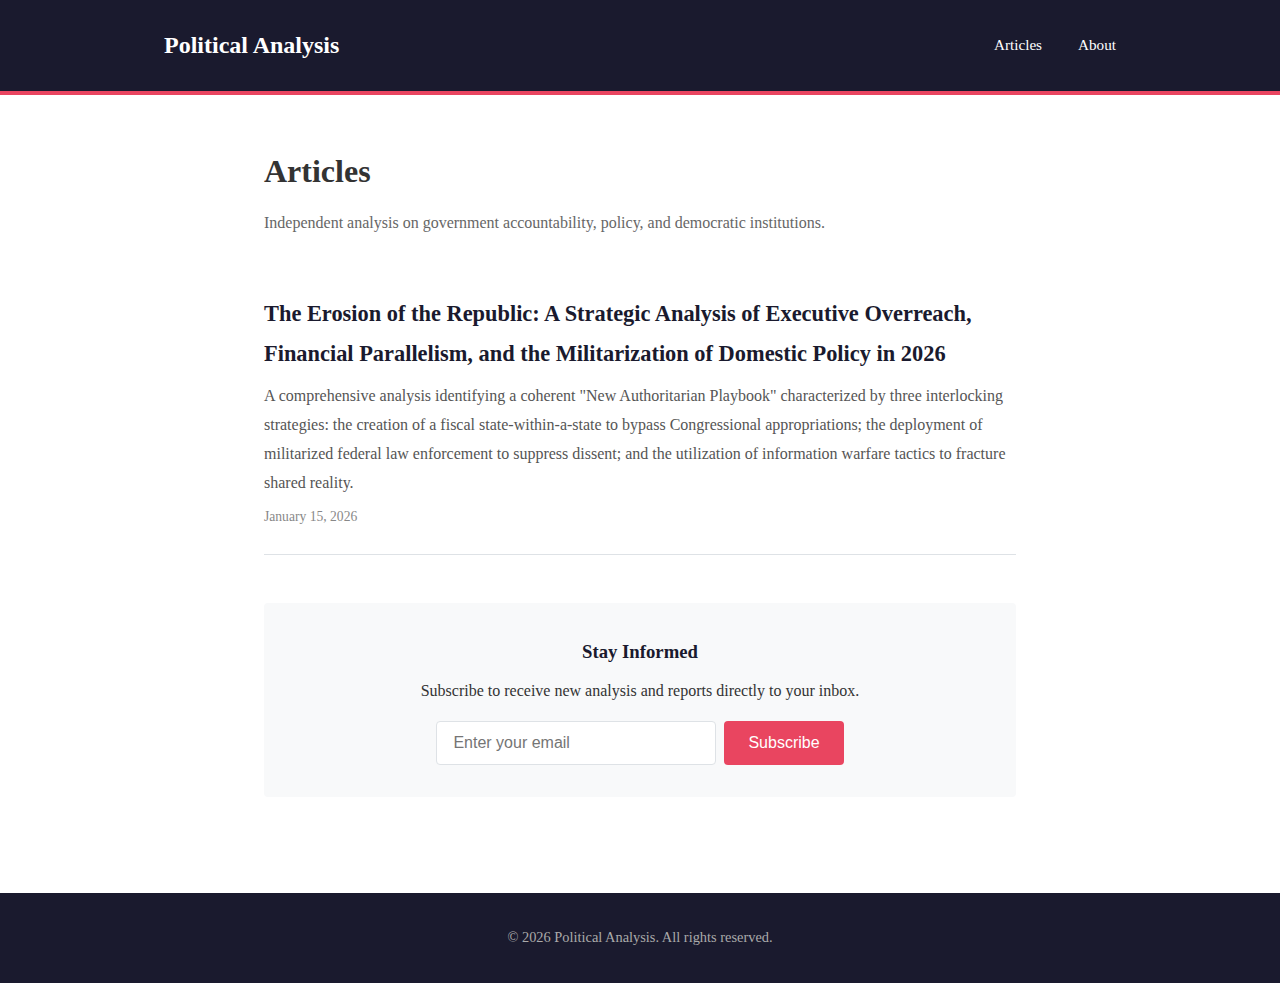
<file: index.html>
<!DOCTYPE html>
<html lang="en">
<head>
  <meta charset="UTF-8">
  <meta name="viewport" content="width=device-width, initial-scale=1.0">
  <title>Political Analysis - Independent Research and Reporting</title>
  <meta name="description" content="Independent political analysis, investigative reporting, and data-driven research on government accountability and democratic institutions.">
  <link rel="stylesheet" href="style.css">
</head>
<body>
  <header>
    <div class="container wide-container">
      <a href="index.html" class="site-title">Political Analysis</a>
      <nav>
        <a href="index.html">Articles</a>
        <a href="about.html">About</a>
      </nav>
    </div>
  </header>

  <main>
    <div class="container">
      <h1 style="margin-bottom: 0.5rem;">Articles</h1>
      <p style="color: #666; margin-bottom: 2rem;">Independent analysis on government accountability, policy, and democratic institutions.</p>

      <ul class="article-list">
        <li>
          <h2><a href="articles/erosion-of-the-republic.html">The Erosion of the Republic: A Strategic Analysis of Executive Overreach, Financial Parallelism, and the Militarization of Domestic Policy in 2026</a></h2>
          <p class="excerpt">A comprehensive analysis identifying a coherent "New Authoritarian Playbook" characterized by three interlocking strategies: the creation of a fiscal state-within-a-state to bypass Congressional appropriations; the deployment of militarized federal law enforcement to suppress dissent; and the utilization of information warfare tactics to fracture shared reality.</p>
          <p class="meta">January 15, 2026</p>
        </li>
      </ul>

      <div class="subscribe-section">
        <h3>Stay Informed</h3>
        <p>Subscribe to receive new analysis and reports directly to your inbox.</p>
        <form class="subscribe-form" action="#" method="post">
          <input type="email" name="email" placeholder="Enter your email" required>
          <button type="submit">Subscribe</button>
        </form>
      </div>
    </div>
  </main>

  <footer>
    <div class="container">
      <p>&copy; 2026 Political Analysis. All rights reserved.</p>
    </div>
  </footer>
</body>
</html>
</file>
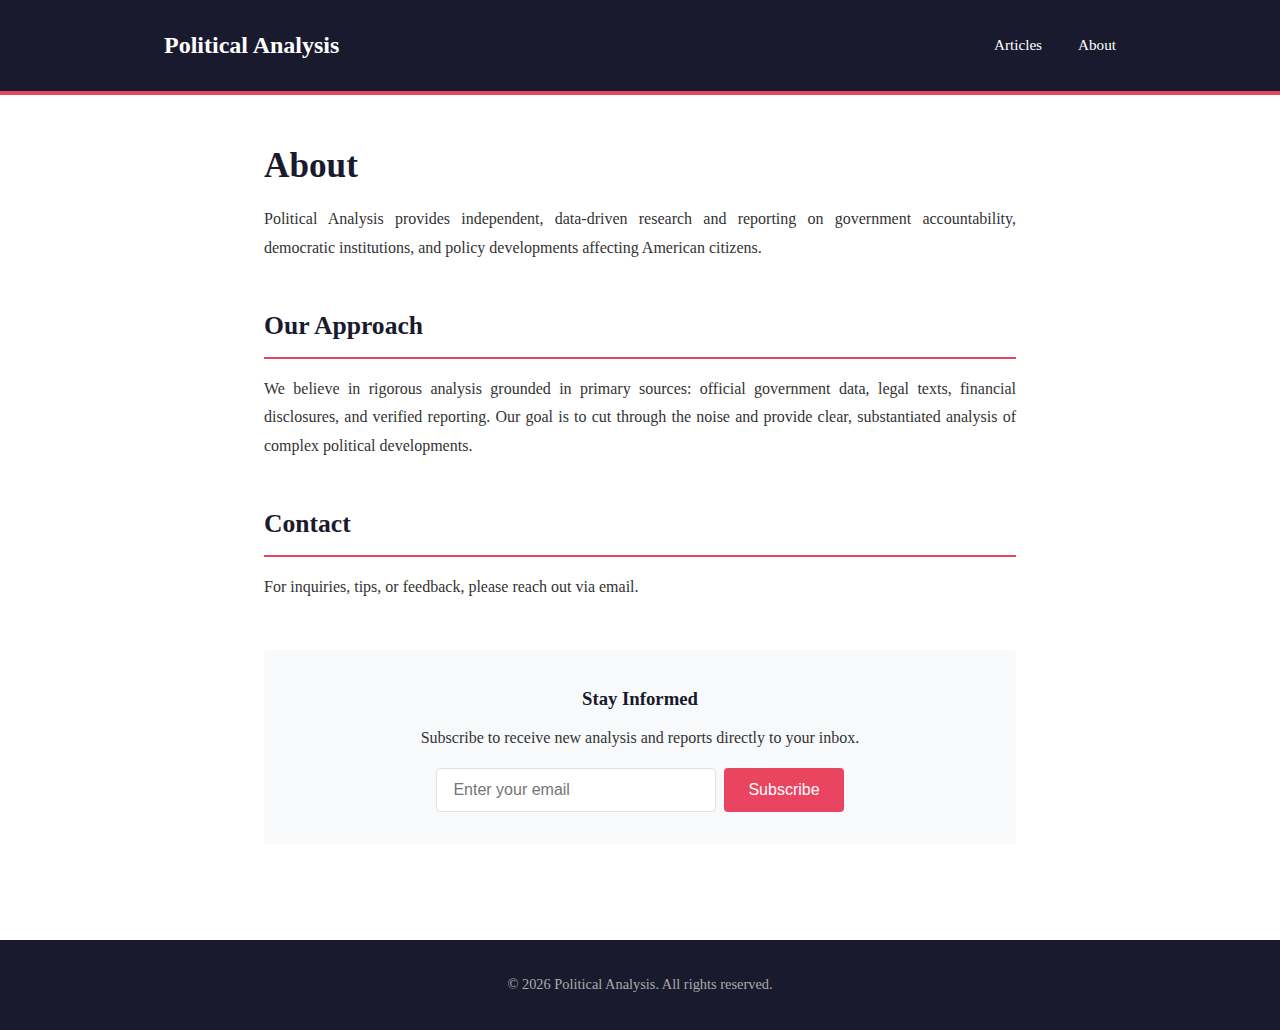
<file: about.html>
<!DOCTYPE html>
<html lang="en">
<head>
  <meta charset="UTF-8">
  <meta name="viewport" content="width=device-width, initial-scale=1.0">
  <title>About - Political Analysis</title>
  <meta name="description" content="About Political Analysis - Independent research and reporting on government accountability.">
  <link rel="stylesheet" href="style.css">
</head>
<body>
  <header>
    <div class="container wide-container">
      <a href="index.html" class="site-title">Political Analysis</a>
      <nav>
        <a href="index.html">Articles</a>
        <a href="about.html">About</a>
      </nav>
    </div>
  </header>

  <main>
    <div class="container">
      <article>
        <h1>About</h1>

        <p>Political Analysis provides independent, data-driven research and reporting on government accountability, democratic institutions, and policy developments affecting American citizens.</p>

        <h2>Our Approach</h2>

        <p>We believe in rigorous analysis grounded in primary sources: official government data, legal texts, financial disclosures, and verified reporting. Our goal is to cut through the noise and provide clear, substantiated analysis of complex political developments.</p>

        <h2>Contact</h2>

        <p>For inquiries, tips, or feedback, please reach out via email.</p>

      </article>

      <div class="subscribe-section">
        <h3>Stay Informed</h3>
        <p>Subscribe to receive new analysis and reports directly to your inbox.</p>
        <form class="subscribe-form" action="#" method="post">
          <input type="email" name="email" placeholder="Enter your email" required>
          <button type="submit">Subscribe</button>
        </form>
      </div>
    </div>
  </main>

  <footer>
    <div class="container">
      <p>&copy; 2026 Political Analysis. All rights reserved.</p>
    </div>
  </footer>
</body>
</html>
</file>
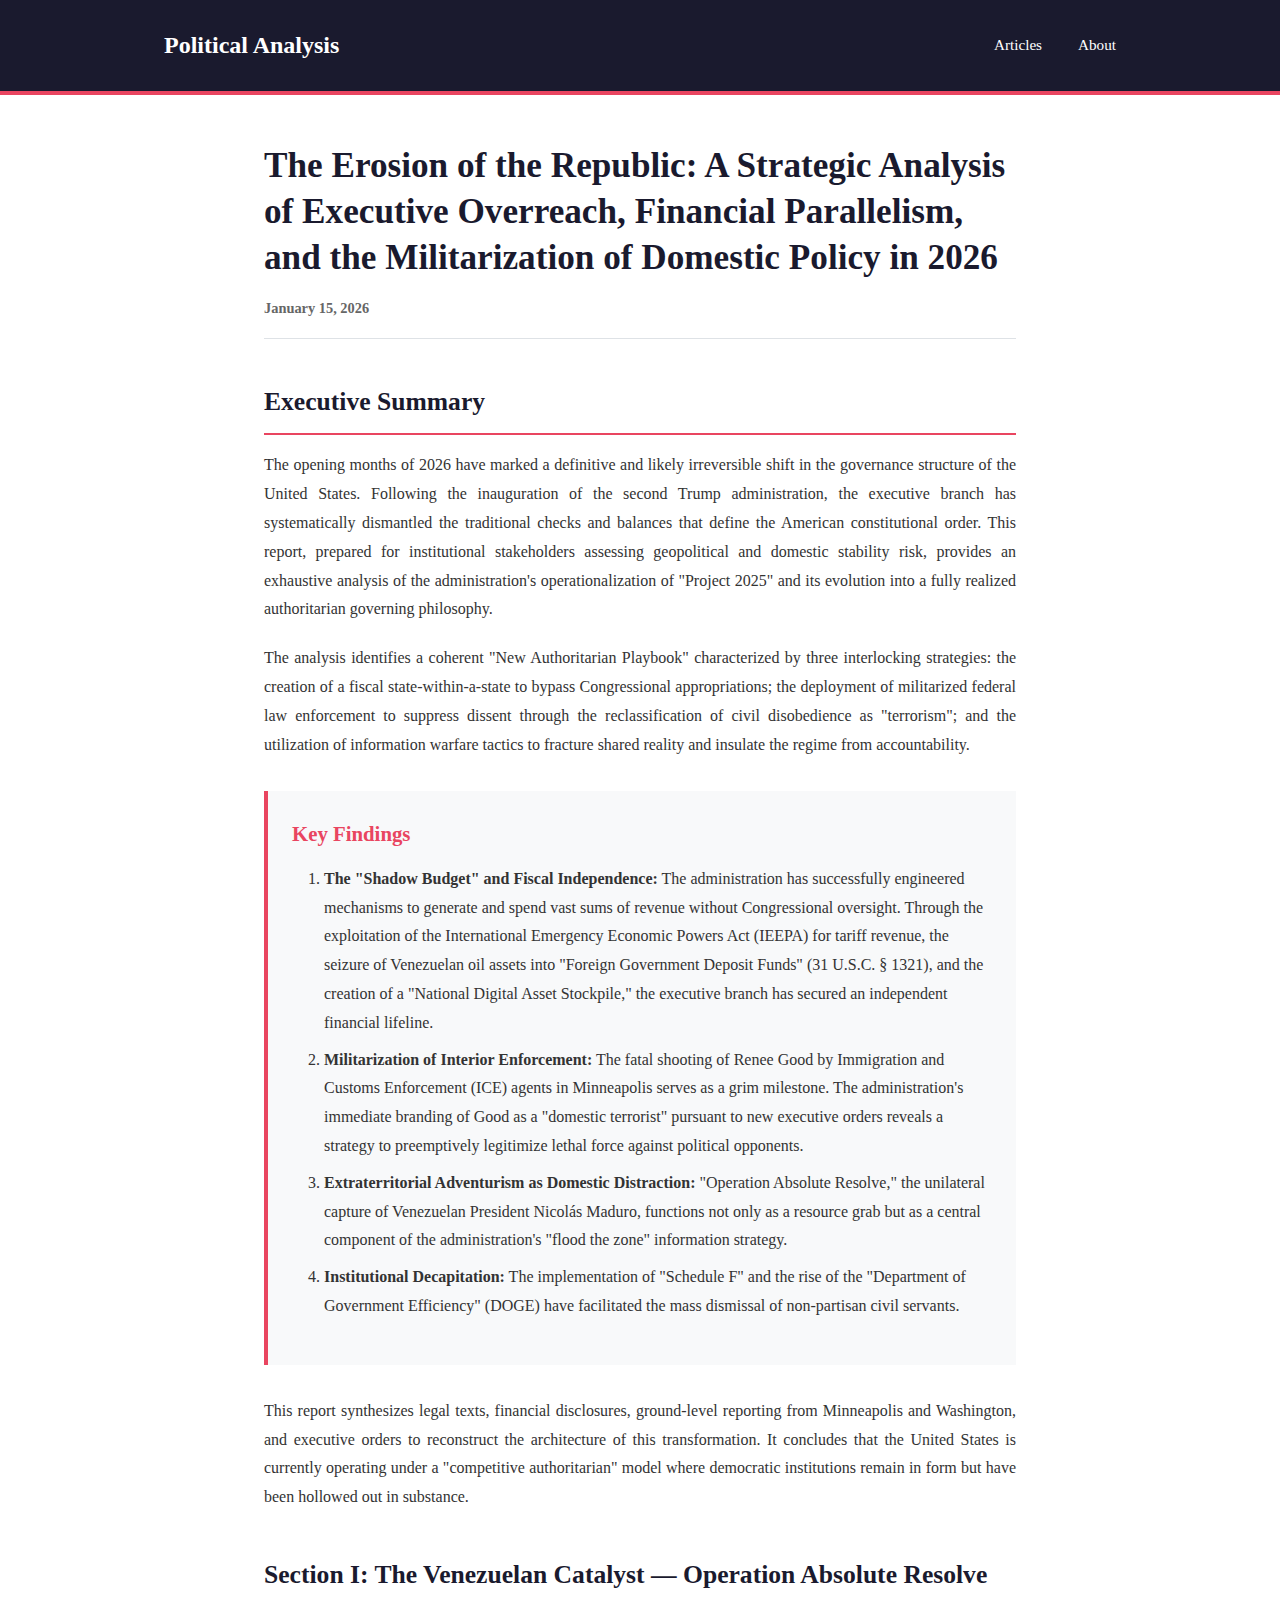
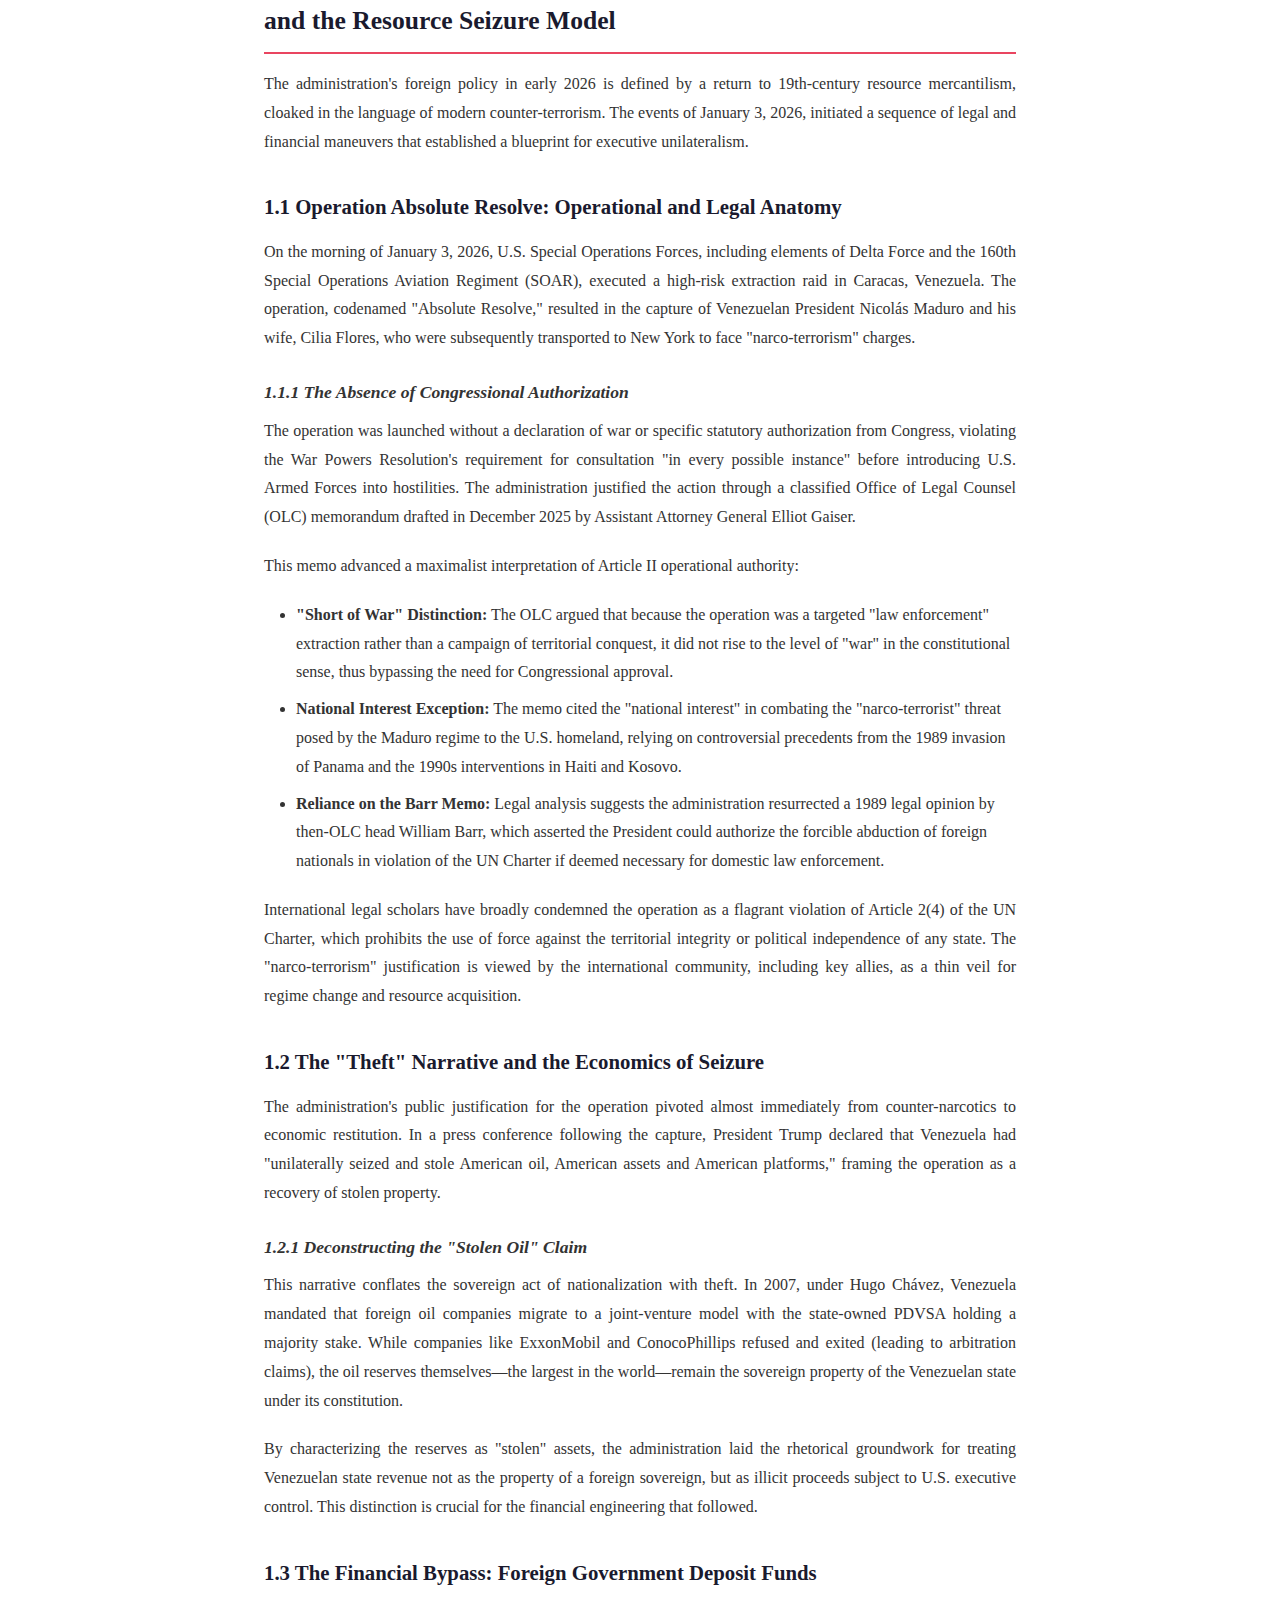
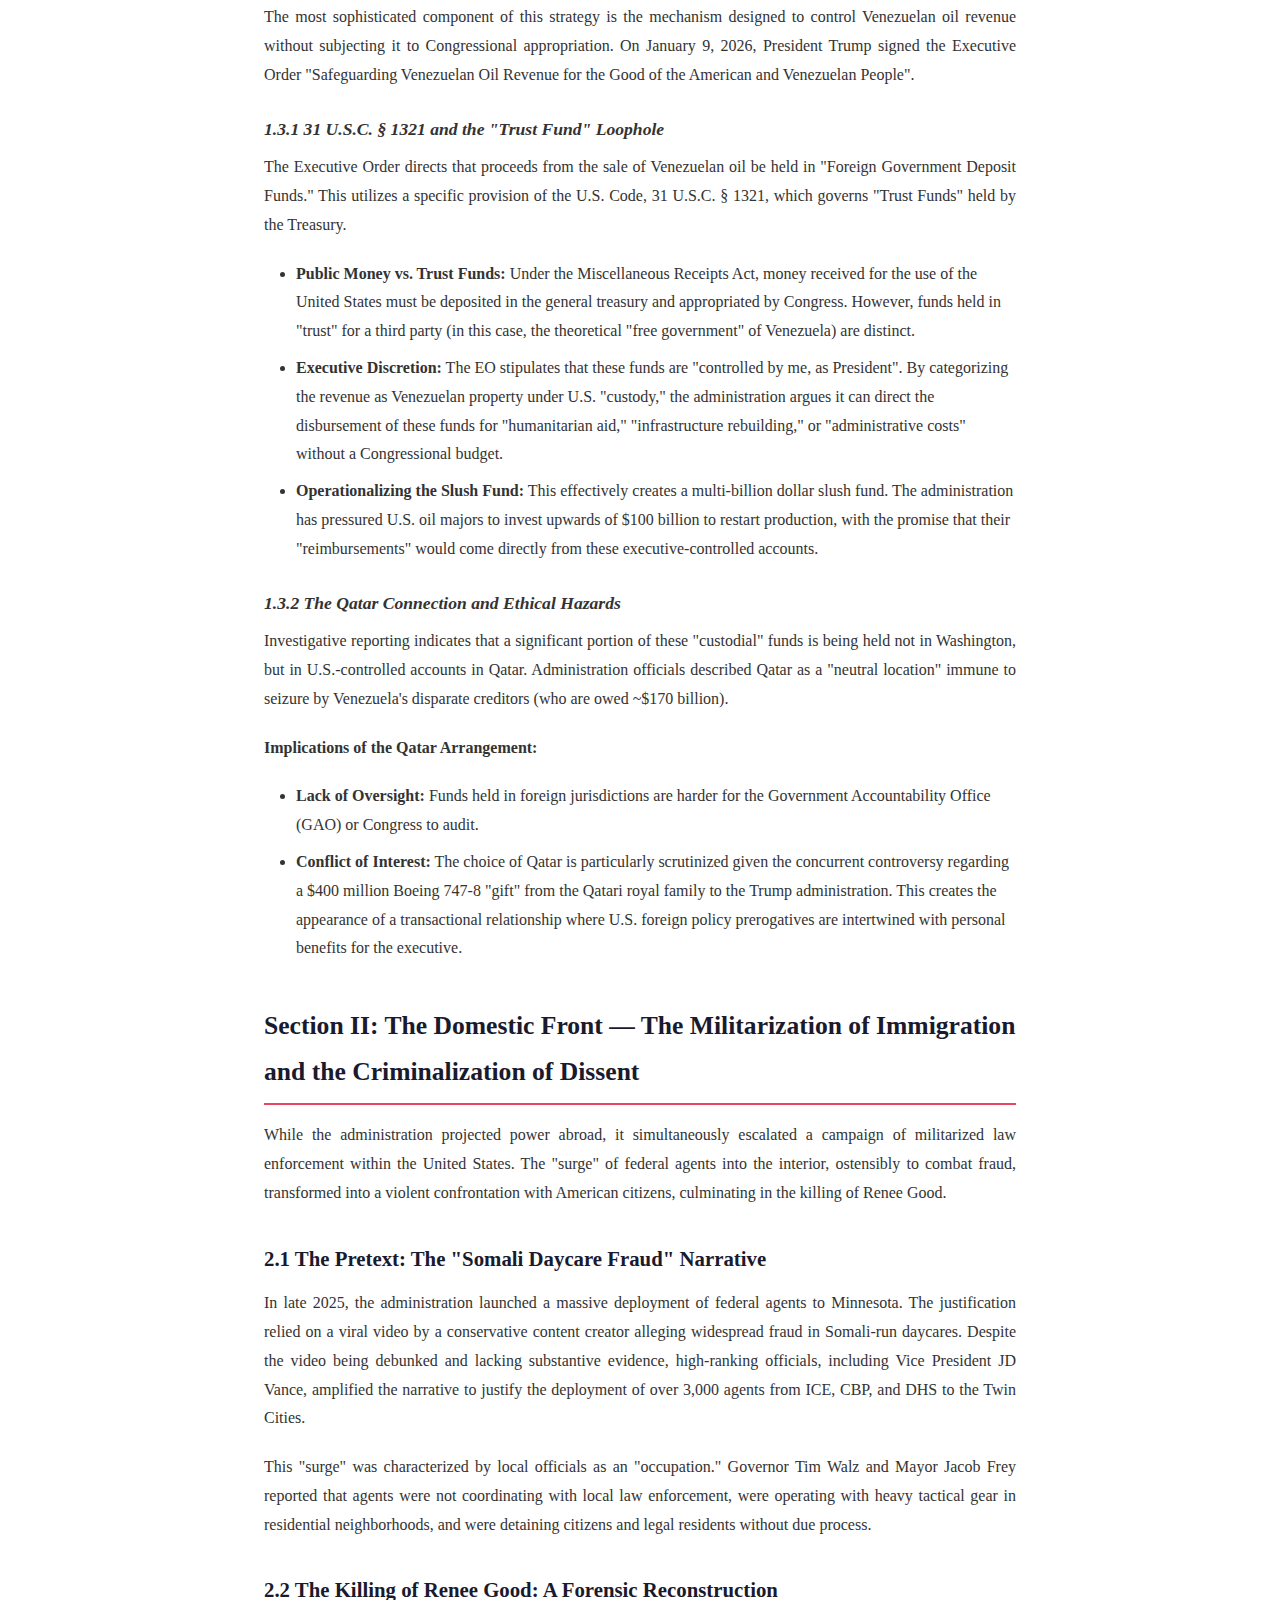
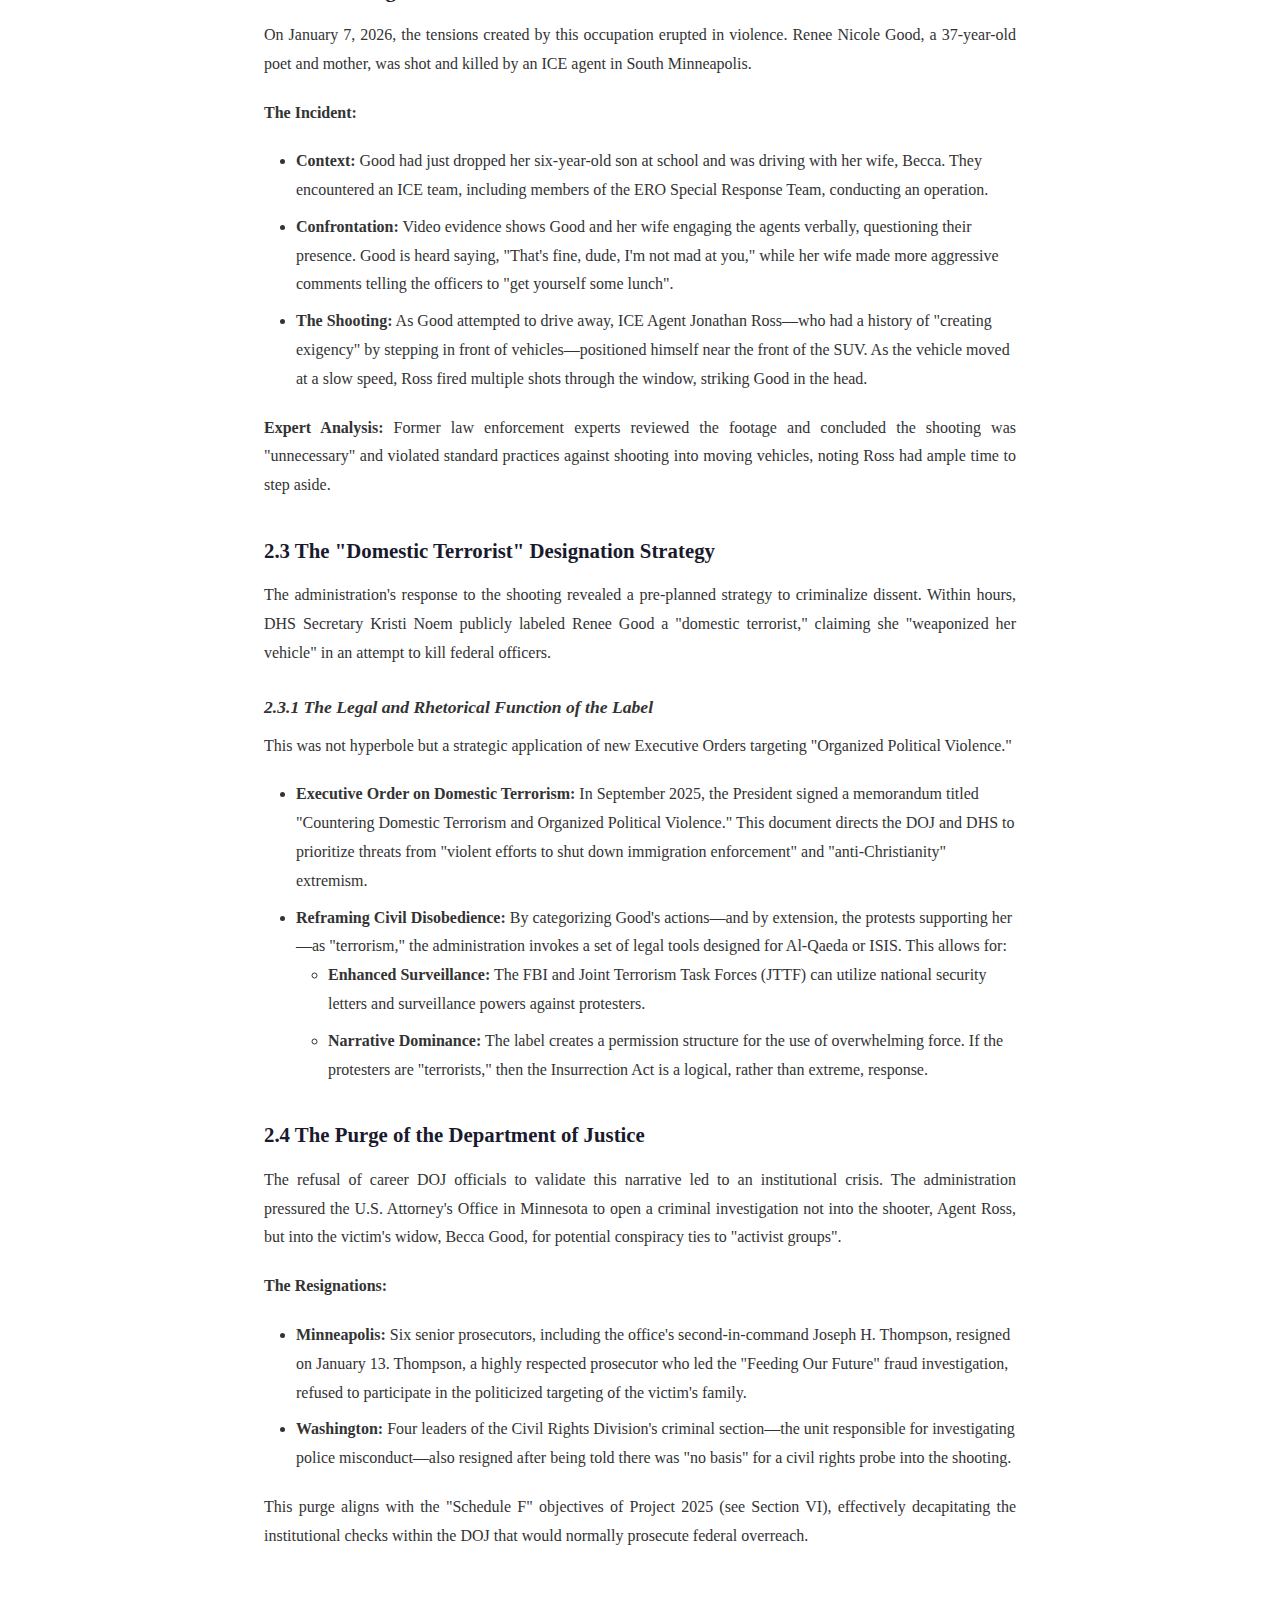
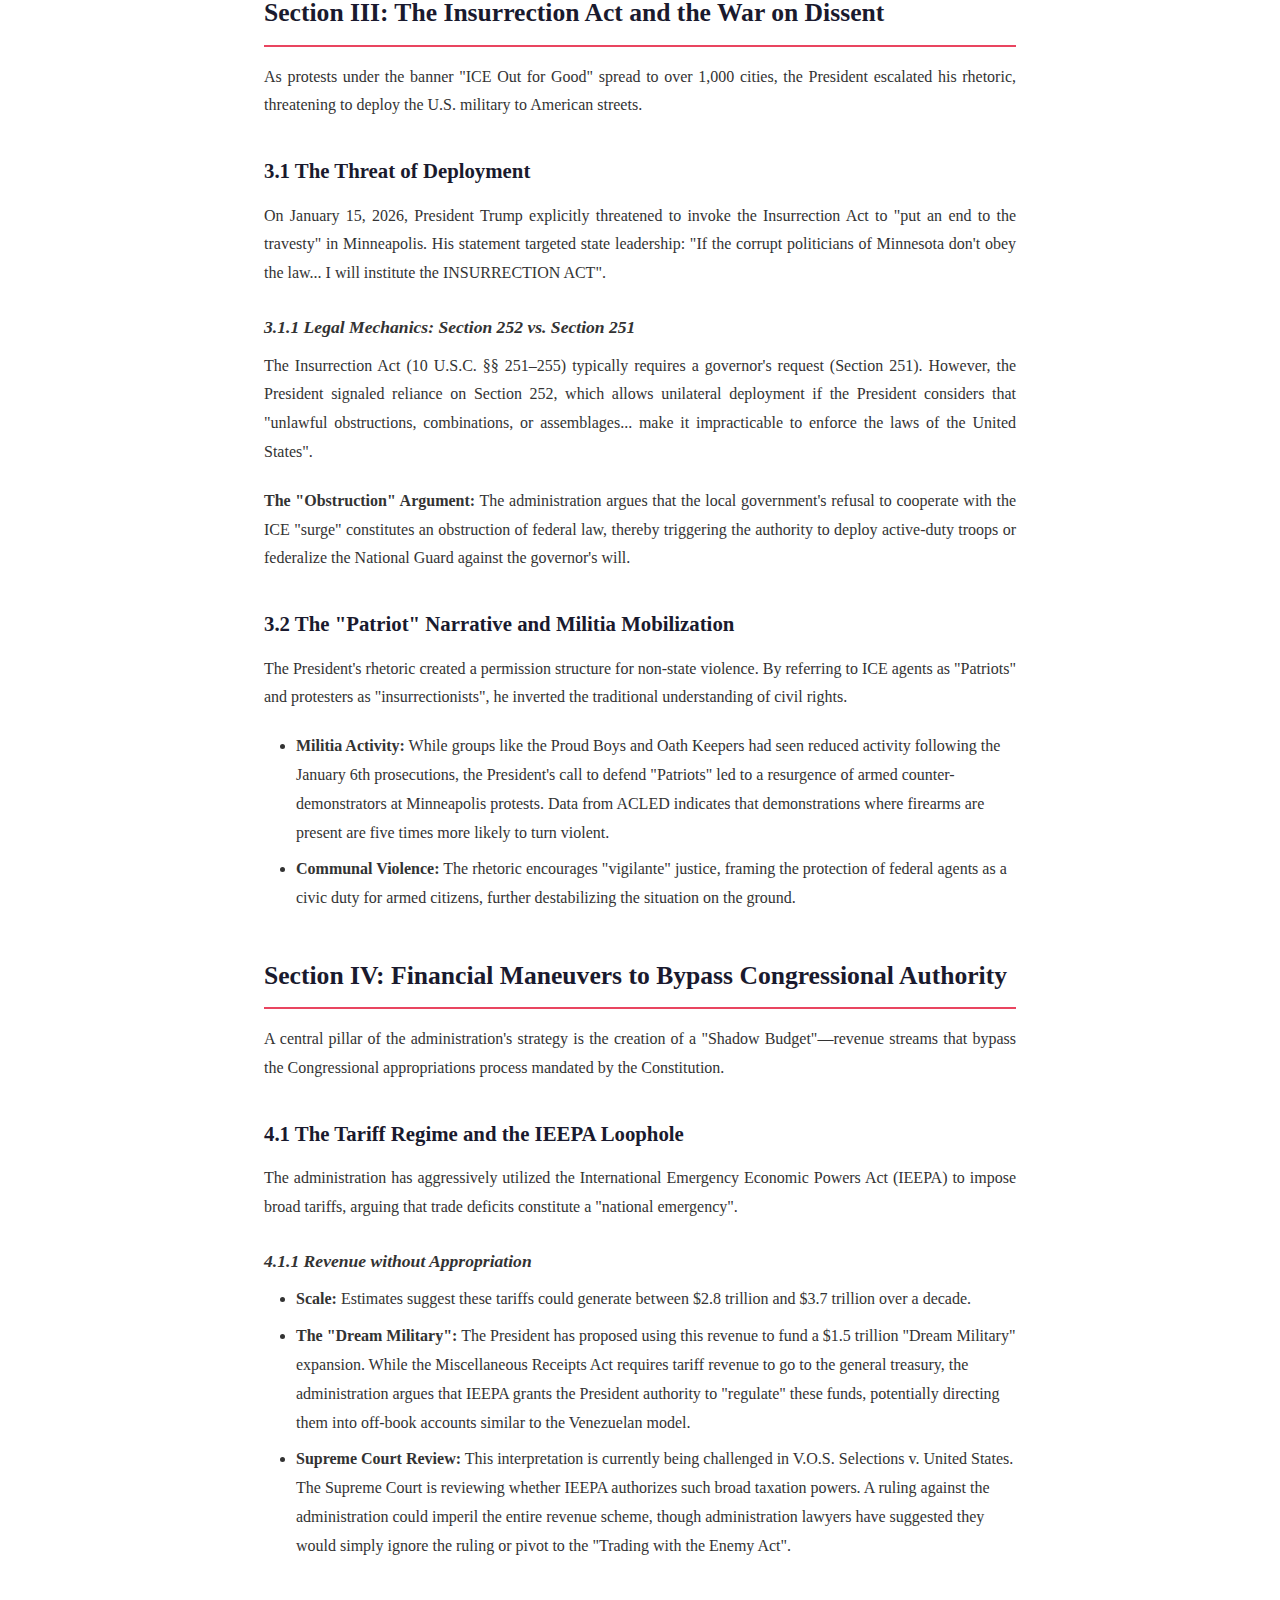
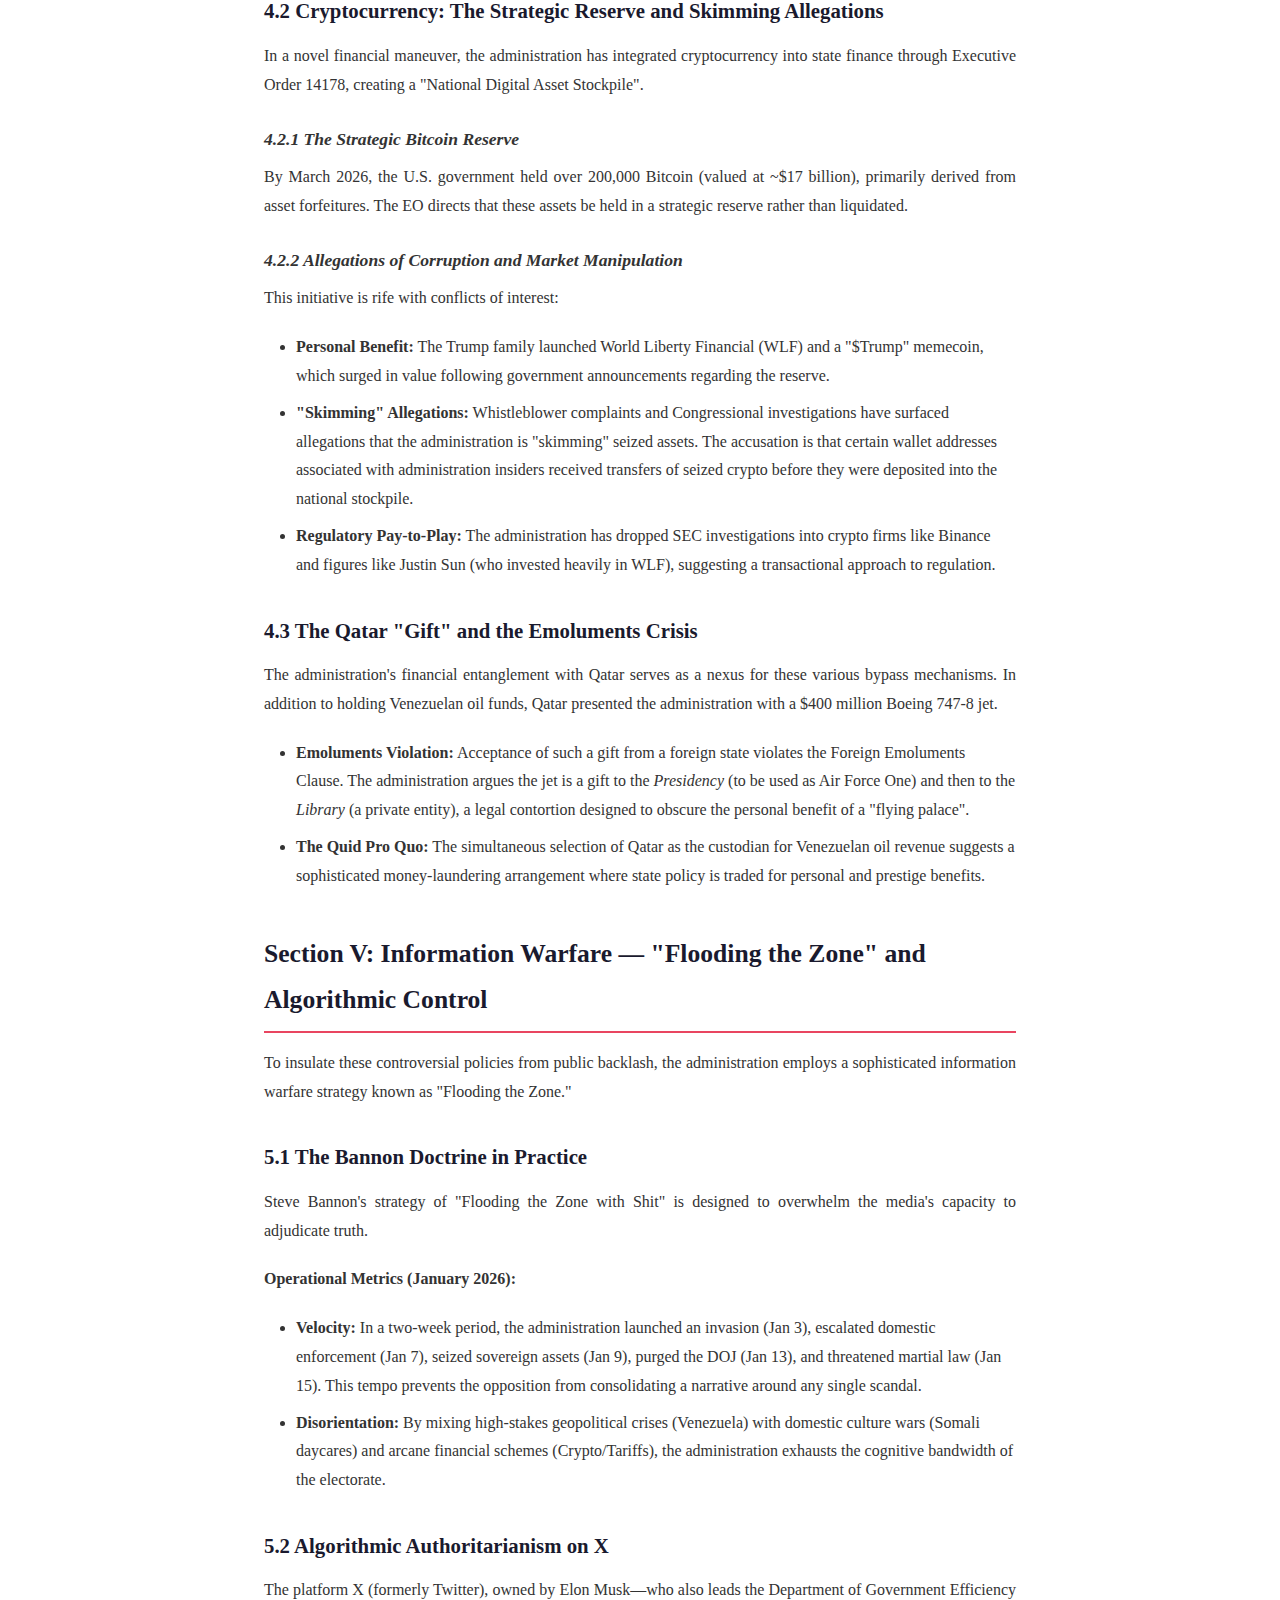
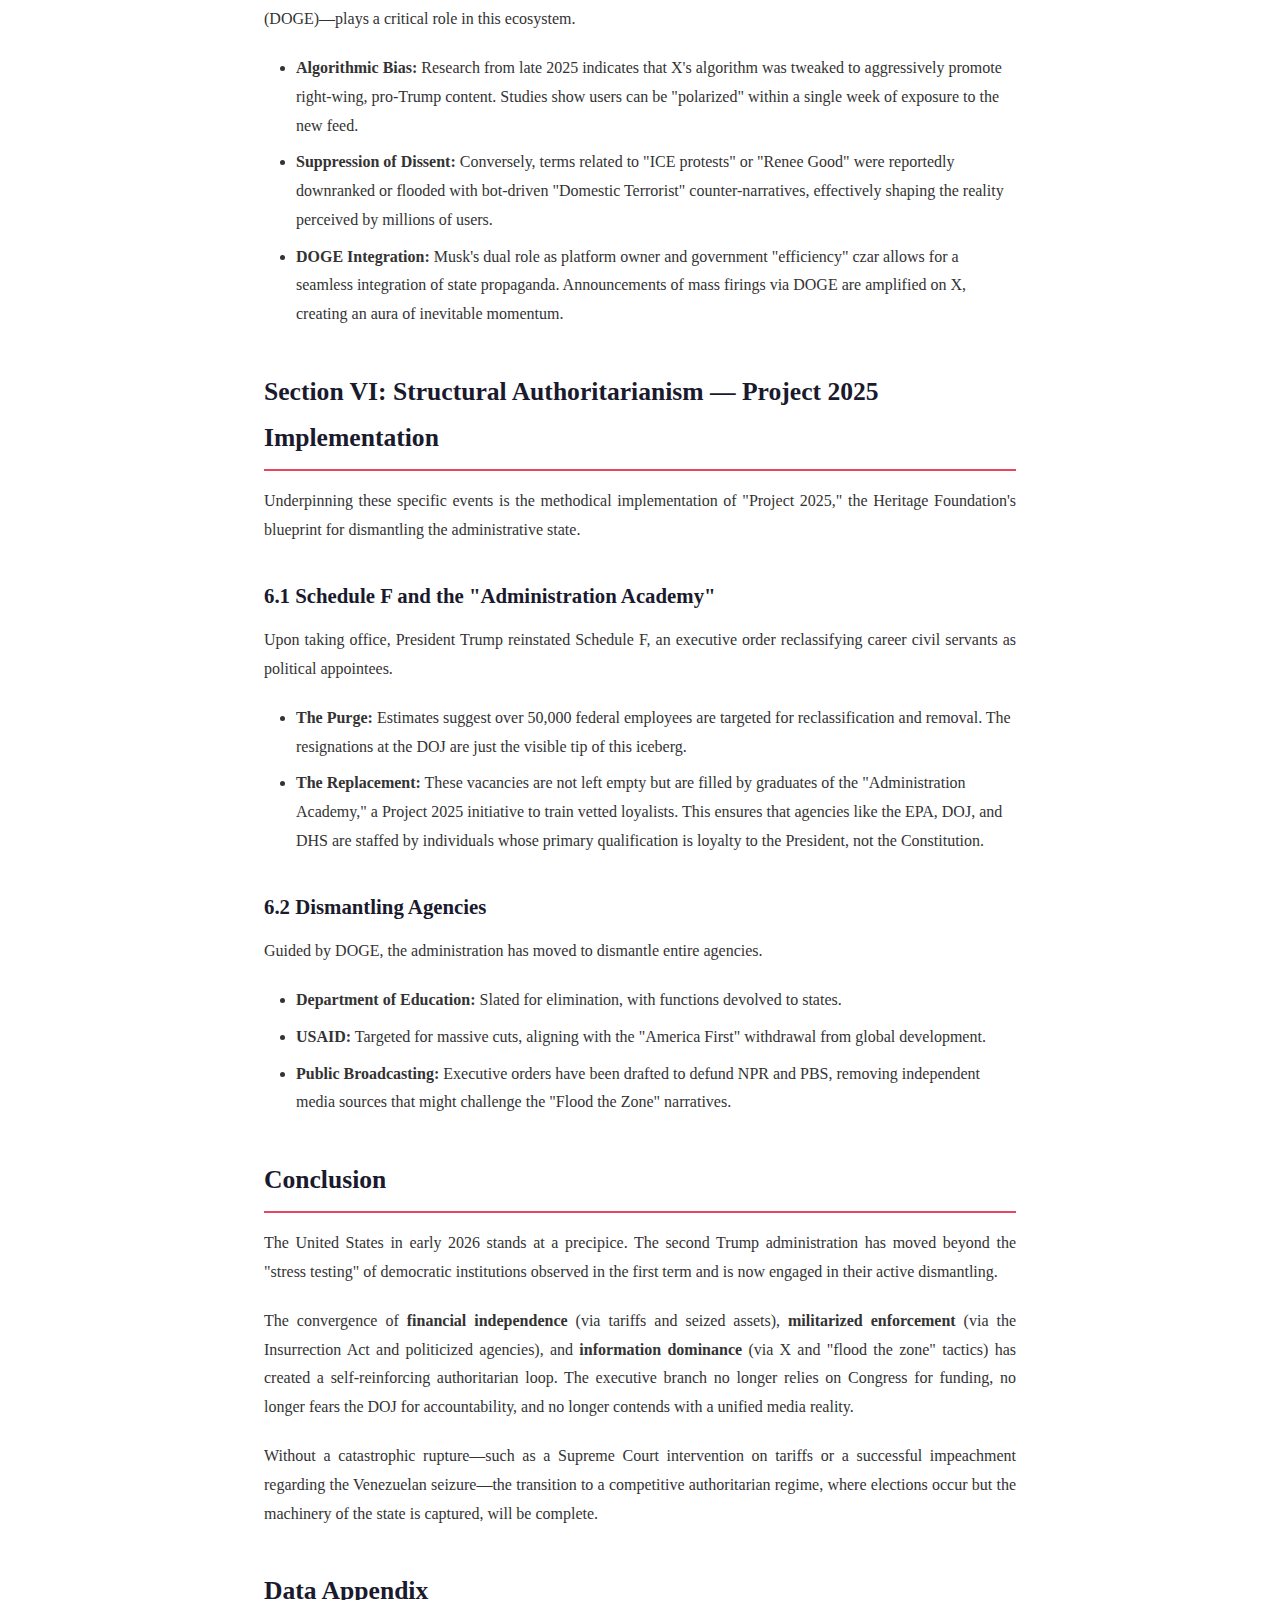
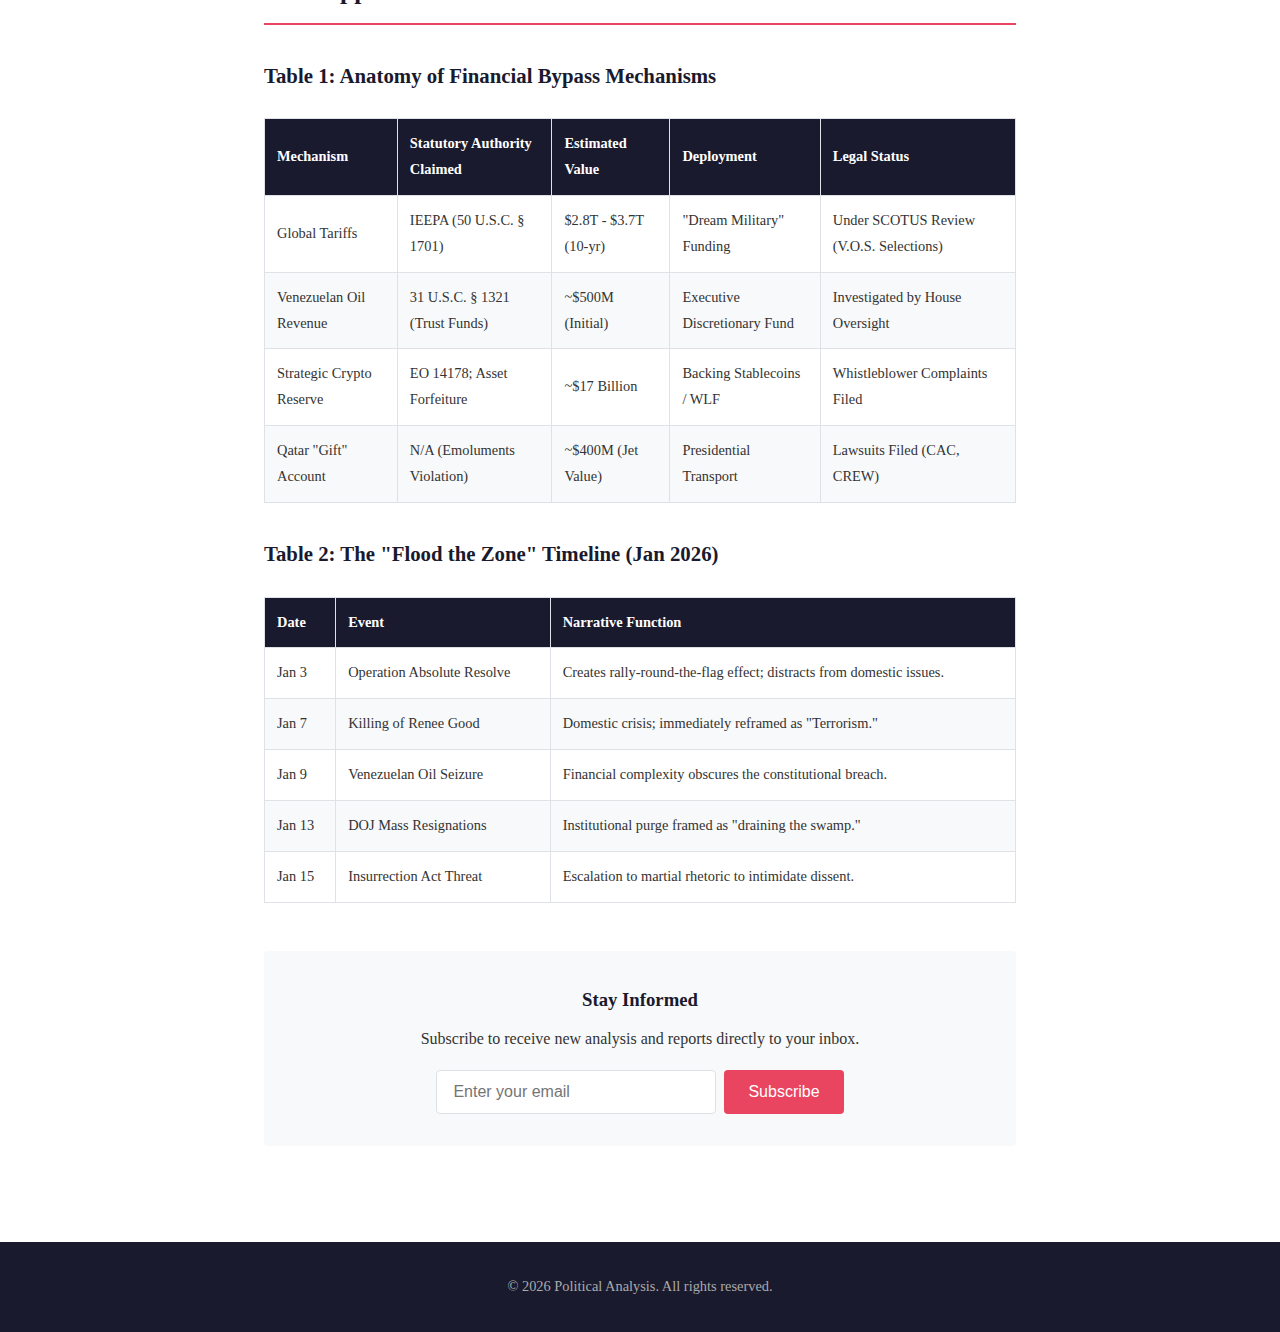
<file: articles/erosion-of-the-republic.html>
<!DOCTYPE html>
<html lang="en">
<head>
  <meta charset="UTF-8">
  <meta name="viewport" content="width=device-width, initial-scale=1.0">
  <title>The Erosion of the Republic - Political Analysis</title>
  <meta name="description" content="A Strategic Analysis of Executive Overreach, Financial Parallelism, and the Militarization of Domestic Policy in 2026">
  <link rel="stylesheet" href="../style.css">
</head>
<body>
  <header>
    <div class="container wide-container">
      <a href="../index.html" class="site-title">Political Analysis</a>
      <nav>
        <a href="../index.html">Articles</a>
        <a href="../about.html">About</a>
      </nav>
    </div>
  </header>

  <main>
    <div class="container">
      <article>
        <h1>The Erosion of the Republic: A Strategic Analysis of Executive Overreach, Financial Parallelism, and the Militarization of Domestic Policy in 2026</h1>

        <div class="article-meta">
          <time datetime="2026-01-15">January 15, 2026</time>
        </div>

        <h2>Executive Summary</h2>

        <p>The opening months of 2026 have marked a definitive and likely irreversible shift in the governance structure of the United States. Following the inauguration of the second Trump administration, the executive branch has systematically dismantled the traditional checks and balances that define the American constitutional order. This report, prepared for institutional stakeholders assessing geopolitical and domestic stability risk, provides an exhaustive analysis of the administration's operationalization of "Project 2025" and its evolution into a fully realized authoritarian governing philosophy.</p>

        <p>The analysis identifies a coherent "New Authoritarian Playbook" characterized by three interlocking strategies: the creation of a fiscal state-within-a-state to bypass Congressional appropriations; the deployment of militarized federal law enforcement to suppress dissent through the reclassification of civil disobedience as "terrorism"; and the utilization of information warfare tactics to fracture shared reality and insulate the regime from accountability.</p>

        <div class="key-findings">
          <h3>Key Findings</h3>
          <ol>
            <li><strong>The "Shadow Budget" and Fiscal Independence:</strong> The administration has successfully engineered mechanisms to generate and spend vast sums of revenue without Congressional oversight. Through the exploitation of the International Emergency Economic Powers Act (IEEPA) for tariff revenue, the seizure of Venezuelan oil assets into "Foreign Government Deposit Funds" (31 U.S.C. &sect; 1321), and the creation of a "National Digital Asset Stockpile," the executive branch has secured an independent financial lifeline.</li>
            <li><strong>Militarization of Interior Enforcement:</strong> The fatal shooting of Renee Good by Immigration and Customs Enforcement (ICE) agents in Minneapolis serves as a grim milestone. The administration's immediate branding of Good as a "domestic terrorist" pursuant to new executive orders reveals a strategy to preemptively legitimize lethal force against political opponents.</li>
            <li><strong>Extraterritorial Adventurism as Domestic Distraction:</strong> "Operation Absolute Resolve," the unilateral capture of Venezuelan President Nicol&aacute;s Maduro, functions not only as a resource grab but as a central component of the administration's "flood the zone" information strategy.</li>
            <li><strong>Institutional Decapitation:</strong> The implementation of "Schedule F" and the rise of the "Department of Government Efficiency" (DOGE) have facilitated the mass dismissal of non-partisan civil servants.</li>
          </ol>
        </div>

        <p>This report synthesizes legal texts, financial disclosures, ground-level reporting from Minneapolis and Washington, and executive orders to reconstruct the architecture of this transformation. It concludes that the United States is currently operating under a "competitive authoritarian" model where democratic institutions remain in form but have been hollowed out in substance.</p>

        <h2>Section I: The Venezuelan Catalyst &mdash; Operation Absolute Resolve and the Resource Seizure Model</h2>

        <p>The administration's foreign policy in early 2026 is defined by a return to 19th-century resource mercantilism, cloaked in the language of modern counter-terrorism. The events of January 3, 2026, initiated a sequence of legal and financial maneuvers that established a blueprint for executive unilateralism.</p>

        <h3>1.1 Operation Absolute Resolve: Operational and Legal Anatomy</h3>

        <p>On the morning of January 3, 2026, U.S. Special Operations Forces, including elements of Delta Force and the 160th Special Operations Aviation Regiment (SOAR), executed a high-risk extraction raid in Caracas, Venezuela. The operation, codenamed "Absolute Resolve," resulted in the capture of Venezuelan President Nicol&aacute;s Maduro and his wife, Cilia Flores, who were subsequently transported to New York to face "narco-terrorism" charges.</p>

        <h4>1.1.1 The Absence of Congressional Authorization</h4>

        <p>The operation was launched without a declaration of war or specific statutory authorization from Congress, violating the War Powers Resolution's requirement for consultation "in every possible instance" before introducing U.S. Armed Forces into hostilities. The administration justified the action through a classified Office of Legal Counsel (OLC) memorandum drafted in December 2025 by Assistant Attorney General Elliot Gaiser.</p>

        <p>This memo advanced a maximalist interpretation of Article II operational authority:</p>
        <ul>
          <li><strong>"Short of War" Distinction:</strong> The OLC argued that because the operation was a targeted "law enforcement" extraction rather than a campaign of territorial conquest, it did not rise to the level of "war" in the constitutional sense, thus bypassing the need for Congressional approval.</li>
          <li><strong>National Interest Exception:</strong> The memo cited the "national interest" in combating the "narco-terrorist" threat posed by the Maduro regime to the U.S. homeland, relying on controversial precedents from the 1989 invasion of Panama and the 1990s interventions in Haiti and Kosovo.</li>
          <li><strong>Reliance on the Barr Memo:</strong> Legal analysis suggests the administration resurrected a 1989 legal opinion by then-OLC head William Barr, which asserted the President could authorize the forcible abduction of foreign nationals in violation of the UN Charter if deemed necessary for domestic law enforcement.</li>
        </ul>

        <p>International legal scholars have broadly condemned the operation as a flagrant violation of Article 2(4) of the UN Charter, which prohibits the use of force against the territorial integrity or political independence of any state. The "narco-terrorism" justification is viewed by the international community, including key allies, as a thin veil for regime change and resource acquisition.</p>

        <h3>1.2 The "Theft" Narrative and the Economics of Seizure</h3>

        <p>The administration's public justification for the operation pivoted almost immediately from counter-narcotics to economic restitution. In a press conference following the capture, President Trump declared that Venezuela had "unilaterally seized and stole American oil, American assets and American platforms," framing the operation as a recovery of stolen property.</p>

        <h4>1.2.1 Deconstructing the "Stolen Oil" Claim</h4>

        <p>This narrative conflates the sovereign act of nationalization with theft. In 2007, under Hugo Ch&aacute;vez, Venezuela mandated that foreign oil companies migrate to a joint-venture model with the state-owned PDVSA holding a majority stake. While companies like ExxonMobil and ConocoPhillips refused and exited (leading to arbitration claims), the oil reserves themselves&mdash;the largest in the world&mdash;remain the sovereign property of the Venezuelan state under its constitution.</p>

        <p>By characterizing the reserves as "stolen" assets, the administration laid the rhetorical groundwork for treating Venezuelan state revenue not as the property of a foreign sovereign, but as illicit proceeds subject to U.S. executive control. This distinction is crucial for the financial engineering that followed.</p>

        <h3>1.3 The Financial Bypass: Foreign Government Deposit Funds</h3>

        <p>The most sophisticated component of this strategy is the mechanism designed to control Venezuelan oil revenue without subjecting it to Congressional appropriation. On January 9, 2026, President Trump signed the Executive Order "Safeguarding Venezuelan Oil Revenue for the Good of the American and Venezuelan People".</p>

        <h4>1.3.1 31 U.S.C. &sect; 1321 and the "Trust Fund" Loophole</h4>

        <p>The Executive Order directs that proceeds from the sale of Venezuelan oil be held in "Foreign Government Deposit Funds." This utilizes a specific provision of the U.S. Code, 31 U.S.C. &sect; 1321, which governs "Trust Funds" held by the Treasury.</p>

        <ul>
          <li><strong>Public Money vs. Trust Funds:</strong> Under the Miscellaneous Receipts Act, money received for the use of the United States must be deposited in the general treasury and appropriated by Congress. However, funds held in "trust" for a third party (in this case, the theoretical "free government" of Venezuela) are distinct.</li>
          <li><strong>Executive Discretion:</strong> The EO stipulates that these funds are "controlled by me, as President". By categorizing the revenue as Venezuelan property under U.S. "custody," the administration argues it can direct the disbursement of these funds for "humanitarian aid," "infrastructure rebuilding," or "administrative costs" without a Congressional budget.</li>
          <li><strong>Operationalizing the Slush Fund:</strong> This effectively creates a multi-billion dollar slush fund. The administration has pressured U.S. oil majors to invest upwards of $100 billion to restart production, with the promise that their "reimbursements" would come directly from these executive-controlled accounts.</li>
        </ul>

        <h4>1.3.2 The Qatar Connection and Ethical Hazards</h4>

        <p>Investigative reporting indicates that a significant portion of these "custodial" funds is being held not in Washington, but in U.S.-controlled accounts in Qatar. Administration officials described Qatar as a "neutral location" immune to seizure by Venezuela's disparate creditors (who are owed ~$170 billion).</p>

        <p><strong>Implications of the Qatar Arrangement:</strong></p>
        <ul>
          <li><strong>Lack of Oversight:</strong> Funds held in foreign jurisdictions are harder for the Government Accountability Office (GAO) or Congress to audit.</li>
          <li><strong>Conflict of Interest:</strong> The choice of Qatar is particularly scrutinized given the concurrent controversy regarding a $400 million Boeing 747-8 "gift" from the Qatari royal family to the Trump administration. This creates the appearance of a transactional relationship where U.S. foreign policy prerogatives are intertwined with personal benefits for the executive.</li>
        </ul>

        <h2>Section II: The Domestic Front &mdash; The Militarization of Immigration and the Criminalization of Dissent</h2>

        <p>While the administration projected power abroad, it simultaneously escalated a campaign of militarized law enforcement within the United States. The "surge" of federal agents into the interior, ostensibly to combat fraud, transformed into a violent confrontation with American citizens, culminating in the killing of Renee Good.</p>

        <h3>2.1 The Pretext: The "Somali Daycare Fraud" Narrative</h3>

        <p>In late 2025, the administration launched a massive deployment of federal agents to Minnesota. The justification relied on a viral video by a conservative content creator alleging widespread fraud in Somali-run daycares. Despite the video being debunked and lacking substantive evidence, high-ranking officials, including Vice President JD Vance, amplified the narrative to justify the deployment of over 3,000 agents from ICE, CBP, and DHS to the Twin Cities.</p>

        <p>This "surge" was characterized by local officials as an "occupation." Governor Tim Walz and Mayor Jacob Frey reported that agents were not coordinating with local law enforcement, were operating with heavy tactical gear in residential neighborhoods, and were detaining citizens and legal residents without due process.</p>

        <h3>2.2 The Killing of Renee Good: A Forensic Reconstruction</h3>

        <p>On January 7, 2026, the tensions created by this occupation erupted in violence. Renee Nicole Good, a 37-year-old poet and mother, was shot and killed by an ICE agent in South Minneapolis.</p>

        <p><strong>The Incident:</strong></p>
        <ul>
          <li><strong>Context:</strong> Good had just dropped her six-year-old son at school and was driving with her wife, Becca. They encountered an ICE team, including members of the ERO Special Response Team, conducting an operation.</li>
          <li><strong>Confrontation:</strong> Video evidence shows Good and her wife engaging the agents verbally, questioning their presence. Good is heard saying, "That's fine, dude, I'm not mad at you," while her wife made more aggressive comments telling the officers to "get yourself some lunch".</li>
          <li><strong>The Shooting:</strong> As Good attempted to drive away, ICE Agent Jonathan Ross&mdash;who had a history of "creating exigency" by stepping in front of vehicles&mdash;positioned himself near the front of the SUV. As the vehicle moved at a slow speed, Ross fired multiple shots through the window, striking Good in the head.</li>
        </ul>

        <p><strong>Expert Analysis:</strong> Former law enforcement experts reviewed the footage and concluded the shooting was "unnecessary" and violated standard practices against shooting into moving vehicles, noting Ross had ample time to step aside.</p>

        <h3>2.3 The "Domestic Terrorist" Designation Strategy</h3>

        <p>The administration's response to the shooting revealed a pre-planned strategy to criminalize dissent. Within hours, DHS Secretary Kristi Noem publicly labeled Renee Good a "domestic terrorist," claiming she "weaponized her vehicle" in an attempt to kill federal officers.</p>

        <h4>2.3.1 The Legal and Rhetorical Function of the Label</h4>

        <p>This was not hyperbole but a strategic application of new Executive Orders targeting "Organized Political Violence."</p>

        <ul>
          <li><strong>Executive Order on Domestic Terrorism:</strong> In September 2025, the President signed a memorandum titled "Countering Domestic Terrorism and Organized Political Violence." This document directs the DOJ and DHS to prioritize threats from "violent efforts to shut down immigration enforcement" and "anti-Christianity" extremism.</li>
          <li><strong>Reframing Civil Disobedience:</strong> By categorizing Good's actions&mdash;and by extension, the protests supporting her&mdash;as "terrorism," the administration invokes a set of legal tools designed for Al-Qaeda or ISIS. This allows for:
            <ul>
              <li><strong>Enhanced Surveillance:</strong> The FBI and Joint Terrorism Task Forces (JTTF) can utilize national security letters and surveillance powers against protesters.</li>
              <li><strong>Narrative Dominance:</strong> The label creates a permission structure for the use of overwhelming force. If the protesters are "terrorists," then the Insurrection Act is a logical, rather than extreme, response.</li>
            </ul>
          </li>
        </ul>

        <h3>2.4 The Purge of the Department of Justice</h3>

        <p>The refusal of career DOJ officials to validate this narrative led to an institutional crisis. The administration pressured the U.S. Attorney's Office in Minnesota to open a criminal investigation not into the shooter, Agent Ross, but into the victim's widow, Becca Good, for potential conspiracy ties to "activist groups".</p>

        <p><strong>The Resignations:</strong></p>
        <ul>
          <li><strong>Minneapolis:</strong> Six senior prosecutors, including the office's second-in-command Joseph H. Thompson, resigned on January 13. Thompson, a highly respected prosecutor who led the "Feeding Our Future" fraud investigation, refused to participate in the politicized targeting of the victim's family.</li>
          <li><strong>Washington:</strong> Four leaders of the Civil Rights Division's criminal section&mdash;the unit responsible for investigating police misconduct&mdash;also resigned after being told there was "no basis" for a civil rights probe into the shooting.</li>
        </ul>

        <p>This purge aligns with the "Schedule F" objectives of Project 2025 (see Section VI), effectively decapitating the institutional checks within the DOJ that would normally prosecute federal overreach.</p>

        <h2>Section III: The Insurrection Act and the War on Dissent</h2>

        <p>As protests under the banner "ICE Out for Good" spread to over 1,000 cities, the President escalated his rhetoric, threatening to deploy the U.S. military to American streets.</p>

        <h3>3.1 The Threat of Deployment</h3>

        <p>On January 15, 2026, President Trump explicitly threatened to invoke the Insurrection Act to "put an end to the travesty" in Minneapolis. His statement targeted state leadership: "If the corrupt politicians of Minnesota don't obey the law... I will institute the INSURRECTION ACT".</p>

        <h4>3.1.1 Legal Mechanics: Section 252 vs. Section 251</h4>

        <p>The Insurrection Act (10 U.S.C. &sect;&sect; 251&ndash;255) typically requires a governor's request (Section 251). However, the President signaled reliance on Section 252, which allows unilateral deployment if the President considers that "unlawful obstructions, combinations, or assemblages... make it impracticable to enforce the laws of the United States".</p>

        <p><strong>The "Obstruction" Argument:</strong> The administration argues that the local government's refusal to cooperate with the ICE "surge" constitutes an obstruction of federal law, thereby triggering the authority to deploy active-duty troops or federalize the National Guard against the governor's will.</p>

        <h3>3.2 The "Patriot" Narrative and Militia Mobilization</h3>

        <p>The President's rhetoric created a permission structure for non-state violence. By referring to ICE agents as "Patriots" and protesters as "insurrectionists", he inverted the traditional understanding of civil rights.</p>

        <ul>
          <li><strong>Militia Activity:</strong> While groups like the Proud Boys and Oath Keepers had seen reduced activity following the January 6th prosecutions, the President's call to defend "Patriots" led to a resurgence of armed counter-demonstrators at Minneapolis protests. Data from ACLED indicates that demonstrations where firearms are present are five times more likely to turn violent.</li>
          <li><strong>Communal Violence:</strong> The rhetoric encourages "vigilante" justice, framing the protection of federal agents as a civic duty for armed citizens, further destabilizing the situation on the ground.</li>
        </ul>

        <h2>Section IV: Financial Maneuvers to Bypass Congressional Authority</h2>

        <p>A central pillar of the administration's strategy is the creation of a "Shadow Budget"&mdash;revenue streams that bypass the Congressional appropriations process mandated by the Constitution.</p>

        <h3>4.1 The Tariff Regime and the IEEPA Loophole</h3>

        <p>The administration has aggressively utilized the International Emergency Economic Powers Act (IEEPA) to impose broad tariffs, arguing that trade deficits constitute a "national emergency".</p>

        <h4>4.1.1 Revenue without Appropriation</h4>

        <ul>
          <li><strong>Scale:</strong> Estimates suggest these tariffs could generate between $2.8 trillion and $3.7 trillion over a decade.</li>
          <li><strong>The "Dream Military":</strong> The President has proposed using this revenue to fund a $1.5 trillion "Dream Military" expansion. While the Miscellaneous Receipts Act requires tariff revenue to go to the general treasury, the administration argues that IEEPA grants the President authority to "regulate" these funds, potentially directing them into off-book accounts similar to the Venezuelan model.</li>
          <li><strong>Supreme Court Review:</strong> This interpretation is currently being challenged in V.O.S. Selections v. United States. The Supreme Court is reviewing whether IEEPA authorizes such broad taxation powers. A ruling against the administration could imperil the entire revenue scheme, though administration lawyers have suggested they would simply ignore the ruling or pivot to the "Trading with the Enemy Act".</li>
        </ul>

        <h3>4.2 Cryptocurrency: The Strategic Reserve and Skimming Allegations</h3>

        <p>In a novel financial maneuver, the administration has integrated cryptocurrency into state finance through Executive Order 14178, creating a "National Digital Asset Stockpile".</p>

        <h4>4.2.1 The Strategic Bitcoin Reserve</h4>

        <p>By March 2026, the U.S. government held over 200,000 Bitcoin (valued at ~$17 billion), primarily derived from asset forfeitures. The EO directs that these assets be held in a strategic reserve rather than liquidated.</p>

        <h4>4.2.2 Allegations of Corruption and Market Manipulation</h4>

        <p>This initiative is rife with conflicts of interest:</p>
        <ul>
          <li><strong>Personal Benefit:</strong> The Trump family launched World Liberty Financial (WLF) and a "$Trump" memecoin, which surged in value following government announcements regarding the reserve.</li>
          <li><strong>"Skimming" Allegations:</strong> Whistleblower complaints and Congressional investigations have surfaced allegations that the administration is "skimming" seized assets. The accusation is that certain wallet addresses associated with administration insiders received transfers of seized crypto before they were deposited into the national stockpile.</li>
          <li><strong>Regulatory Pay-to-Play:</strong> The administration has dropped SEC investigations into crypto firms like Binance and figures like Justin Sun (who invested heavily in WLF), suggesting a transactional approach to regulation.</li>
        </ul>

        <h3>4.3 The Qatar "Gift" and the Emoluments Crisis</h3>

        <p>The administration's financial entanglement with Qatar serves as a nexus for these various bypass mechanisms. In addition to holding Venezuelan oil funds, Qatar presented the administration with a $400 million Boeing 747-8 jet.</p>

        <ul>
          <li><strong>Emoluments Violation:</strong> Acceptance of such a gift from a foreign state violates the Foreign Emoluments Clause. The administration argues the jet is a gift to the <em>Presidency</em> (to be used as Air Force One) and then to the <em>Library</em> (a private entity), a legal contortion designed to obscure the personal benefit of a "flying palace".</li>
          <li><strong>The Quid Pro Quo:</strong> The simultaneous selection of Qatar as the custodian for Venezuelan oil revenue suggests a sophisticated money-laundering arrangement where state policy is traded for personal and prestige benefits.</li>
        </ul>

        <h2>Section V: Information Warfare &mdash; "Flooding the Zone" and Algorithmic Control</h2>

        <p>To insulate these controversial policies from public backlash, the administration employs a sophisticated information warfare strategy known as "Flooding the Zone."</p>

        <h3>5.1 The Bannon Doctrine in Practice</h3>

        <p>Steve Bannon's strategy of "Flooding the Zone with Shit" is designed to overwhelm the media's capacity to adjudicate truth.</p>

        <p><strong>Operational Metrics (January 2026):</strong></p>
        <ul>
          <li><strong>Velocity:</strong> In a two-week period, the administration launched an invasion (Jan 3), escalated domestic enforcement (Jan 7), seized sovereign assets (Jan 9), purged the DOJ (Jan 13), and threatened martial law (Jan 15). This tempo prevents the opposition from consolidating a narrative around any single scandal.</li>
          <li><strong>Disorientation:</strong> By mixing high-stakes geopolitical crises (Venezuela) with domestic culture wars (Somali daycares) and arcane financial schemes (Crypto/Tariffs), the administration exhausts the cognitive bandwidth of the electorate.</li>
        </ul>

        <h3>5.2 Algorithmic Authoritarianism on X</h3>

        <p>The platform X (formerly Twitter), owned by Elon Musk&mdash;who also leads the Department of Government Efficiency (DOGE)&mdash;plays a critical role in this ecosystem.</p>

        <ul>
          <li><strong>Algorithmic Bias:</strong> Research from late 2025 indicates that X's algorithm was tweaked to aggressively promote right-wing, pro-Trump content. Studies show users can be "polarized" within a single week of exposure to the new feed.</li>
          <li><strong>Suppression of Dissent:</strong> Conversely, terms related to "ICE protests" or "Renee Good" were reportedly downranked or flooded with bot-driven "Domestic Terrorist" counter-narratives, effectively shaping the reality perceived by millions of users.</li>
          <li><strong>DOGE Integration:</strong> Musk's dual role as platform owner and government "efficiency" czar allows for a seamless integration of state propaganda. Announcements of mass firings via DOGE are amplified on X, creating an aura of inevitable momentum.</li>
        </ul>

        <h2>Section VI: Structural Authoritarianism &mdash; Project 2025 Implementation</h2>

        <p>Underpinning these specific events is the methodical implementation of "Project 2025," the Heritage Foundation's blueprint for dismantling the administrative state.</p>

        <h3>6.1 Schedule F and the "Administration Academy"</h3>

        <p>Upon taking office, President Trump reinstated Schedule F, an executive order reclassifying career civil servants as political appointees.</p>

        <ul>
          <li><strong>The Purge:</strong> Estimates suggest over 50,000 federal employees are targeted for reclassification and removal. The resignations at the DOJ are just the visible tip of this iceberg.</li>
          <li><strong>The Replacement:</strong> These vacancies are not left empty but are filled by graduates of the "Administration Academy," a Project 2025 initiative to train vetted loyalists. This ensures that agencies like the EPA, DOJ, and DHS are staffed by individuals whose primary qualification is loyalty to the President, not the Constitution.</li>
        </ul>

        <h3>6.2 Dismantling Agencies</h3>

        <p>Guided by DOGE, the administration has moved to dismantle entire agencies.</p>

        <ul>
          <li><strong>Department of Education:</strong> Slated for elimination, with functions devolved to states.</li>
          <li><strong>USAID:</strong> Targeted for massive cuts, aligning with the "America First" withdrawal from global development.</li>
          <li><strong>Public Broadcasting:</strong> Executive orders have been drafted to defund NPR and PBS, removing independent media sources that might challenge the "Flood the Zone" narratives.</li>
        </ul>

        <h2>Conclusion</h2>

        <p>The United States in early 2026 stands at a precipice. The second Trump administration has moved beyond the "stress testing" of democratic institutions observed in the first term and is now engaged in their active dismantling.</p>

        <p>The convergence of <strong>financial independence</strong> (via tariffs and seized assets), <strong>militarized enforcement</strong> (via the Insurrection Act and politicized agencies), and <strong>information dominance</strong> (via X and "flood the zone" tactics) has created a self-reinforcing authoritarian loop. The executive branch no longer relies on Congress for funding, no longer fears the DOJ for accountability, and no longer contends with a unified media reality.</p>

        <p>Without a catastrophic rupture&mdash;such as a Supreme Court intervention on tariffs or a successful impeachment regarding the Venezuelan seizure&mdash;the transition to a competitive authoritarian regime, where elections occur but the machinery of the state is captured, will be complete.</p>

        <h2>Data Appendix</h2>

        <h3>Table 1: Anatomy of Financial Bypass Mechanisms</h3>

        <table>
          <thead>
            <tr>
              <th>Mechanism</th>
              <th>Statutory Authority Claimed</th>
              <th>Estimated Value</th>
              <th>Deployment</th>
              <th>Legal Status</th>
            </tr>
          </thead>
          <tbody>
            <tr>
              <td>Global Tariffs</td>
              <td>IEEPA (50 U.S.C. &sect; 1701)</td>
              <td>$2.8T - $3.7T (10-yr)</td>
              <td>"Dream Military" Funding</td>
              <td>Under SCOTUS Review (V.O.S. Selections)</td>
            </tr>
            <tr>
              <td>Venezuelan Oil Revenue</td>
              <td>31 U.S.C. &sect; 1321 (Trust Funds)</td>
              <td>~$500M (Initial)</td>
              <td>Executive Discretionary Fund</td>
              <td>Investigated by House Oversight</td>
            </tr>
            <tr>
              <td>Strategic Crypto Reserve</td>
              <td>EO 14178; Asset Forfeiture</td>
              <td>~$17 Billion</td>
              <td>Backing Stablecoins / WLF</td>
              <td>Whistleblower Complaints Filed</td>
            </tr>
            <tr>
              <td>Qatar "Gift" Account</td>
              <td>N/A (Emoluments Violation)</td>
              <td>~$400M (Jet Value)</td>
              <td>Presidential Transport</td>
              <td>Lawsuits Filed (CAC, CREW)</td>
            </tr>
          </tbody>
        </table>

        <h3>Table 2: The "Flood the Zone" Timeline (Jan 2026)</h3>

        <table>
          <thead>
            <tr>
              <th>Date</th>
              <th>Event</th>
              <th>Narrative Function</th>
            </tr>
          </thead>
          <tbody>
            <tr>
              <td>Jan 3</td>
              <td>Operation Absolute Resolve</td>
              <td>Creates rally-round-the-flag effect; distracts from domestic issues.</td>
            </tr>
            <tr>
              <td>Jan 7</td>
              <td>Killing of Renee Good</td>
              <td>Domestic crisis; immediately reframed as "Terrorism."</td>
            </tr>
            <tr>
              <td>Jan 9</td>
              <td>Venezuelan Oil Seizure</td>
              <td>Financial complexity obscures the constitutional breach.</td>
            </tr>
            <tr>
              <td>Jan 13</td>
              <td>DOJ Mass Resignations</td>
              <td>Institutional purge framed as "draining the swamp."</td>
            </tr>
            <tr>
              <td>Jan 15</td>
              <td>Insurrection Act Threat</td>
              <td>Escalation to martial rhetoric to intimidate dissent.</td>
            </tr>
          </tbody>
        </table>

      </article>

      <div class="subscribe-section">
        <h3>Stay Informed</h3>
        <p>Subscribe to receive new analysis and reports directly to your inbox.</p>
        <form class="subscribe-form" action="#" method="post">
          <input type="email" name="email" placeholder="Enter your email" required>
          <button type="submit">Subscribe</button>
        </form>
      </div>
    </div>
  </main>

  <footer>
    <div class="container">
      <p>&copy; 2026 Political Analysis. All rights reserved.</p>
    </div>
  </footer>
</body>
</html>
</file>
<file: style.css>
/* Base styles */
:root {
  --primary-color: #1a1a2e;
  --accent-color: #e94560;
  --text-color: #333;
  --light-bg: #f8f9fa;
  --border-color: #dee2e6;
}

* {
  box-sizing: border-box;
  margin: 0;
  padding: 0;
}

body {
  font-family: 'Georgia', 'Times New Roman', serif;
  line-height: 1.8;
  color: var(--text-color);
  background: #fff;
}

/* Header */
header {
  background: var(--primary-color);
  color: #fff;
  padding: 1.5rem 0;
  border-bottom: 4px solid var(--accent-color);
}

header .container {
  display: flex;
  justify-content: space-between;
  align-items: center;
}

.site-title {
  font-size: 1.5rem;
  font-weight: bold;
  color: #fff;
  text-decoration: none;
}

.site-title:hover {
  color: var(--accent-color);
}

nav a {
  color: #fff;
  text-decoration: none;
  margin-left: 2rem;
  font-size: 0.95rem;
}

nav a:hover {
  color: var(--accent-color);
}

/* Container */
.container {
  max-width: 800px;
  margin: 0 auto;
  padding: 0 1.5rem;
}

.wide-container {
  max-width: 1000px;
}

/* Main content */
main {
  padding: 3rem 0;
}

/* Article styles */
article {
  margin-bottom: 3rem;
}

article h1 {
  font-size: 2.2rem;
  line-height: 1.3;
  margin-bottom: 1rem;
  color: var(--primary-color);
}

article h2 {
  font-size: 1.6rem;
  margin-top: 2.5rem;
  margin-bottom: 1rem;
  color: var(--primary-color);
  border-bottom: 2px solid var(--accent-color);
  padding-bottom: 0.5rem;
}

article h3 {
  font-size: 1.3rem;
  margin-top: 2rem;
  margin-bottom: 0.75rem;
  color: var(--primary-color);
}

article h4 {
  font-size: 1.1rem;
  margin-top: 1.5rem;
  margin-bottom: 0.5rem;
  color: var(--text-color);
  font-style: italic;
}

article p {
  margin-bottom: 1.25rem;
  text-align: justify;
}

article ul, article ol {
  margin-bottom: 1.25rem;
  padding-left: 2rem;
}

article li {
  margin-bottom: 0.5rem;
}

article blockquote {
  border-left: 4px solid var(--accent-color);
  padding-left: 1.5rem;
  margin: 1.5rem 0;
  font-style: italic;
  color: #555;
}

/* Tables */
table {
  width: 100%;
  border-collapse: collapse;
  margin: 1.5rem 0;
  font-size: 0.9rem;
}

th, td {
  border: 1px solid var(--border-color);
  padding: 0.75rem;
  text-align: left;
}

th {
  background: var(--primary-color);
  color: #fff;
  font-weight: bold;
}

tr:nth-child(even) {
  background: var(--light-bg);
}

/* Article meta */
.article-meta {
  color: #666;
  font-size: 0.9rem;
  margin-bottom: 2rem;
  padding-bottom: 1rem;
  border-bottom: 1px solid var(--border-color);
}

.article-meta time {
  font-weight: bold;
}

/* Key findings box */
.key-findings {
  background: var(--light-bg);
  border-left: 4px solid var(--accent-color);
  padding: 1.5rem;
  margin: 2rem 0;
}

.key-findings h3 {
  margin-top: 0;
  color: var(--accent-color);
}

/* Article list (homepage) */
.article-list {
  list-style: none;
  padding: 0;
}

.article-list li {
  padding: 1.5rem 0;
  border-bottom: 1px solid var(--border-color);
}

.article-list h2 {
  font-size: 1.4rem;
  margin: 0 0 0.5rem 0;
  border: none;
  padding: 0;
}

.article-list h2 a {
  color: var(--primary-color);
  text-decoration: none;
}

.article-list h2 a:hover {
  color: var(--accent-color);
}

.article-list .excerpt {
  color: #555;
  margin-bottom: 0.5rem;
}

.article-list .meta {
  font-size: 0.85rem;
  color: #888;
}

/* Subscribe section */
.subscribe-section {
  background: var(--light-bg);
  padding: 2rem;
  margin: 3rem 0;
  text-align: center;
  border-radius: 4px;
}

.subscribe-section h3 {
  margin-bottom: 0.5rem;
  color: var(--primary-color);
}

.subscribe-section p {
  margin-bottom: 1rem;
  text-align: center;
}

.subscribe-form {
  display: flex;
  gap: 0.5rem;
  justify-content: center;
  flex-wrap: wrap;
}

.subscribe-form input[type="email"] {
  padding: 0.75rem 1rem;
  font-size: 1rem;
  border: 1px solid var(--border-color);
  border-radius: 4px;
  width: 280px;
}

.subscribe-form button {
  padding: 0.75rem 1.5rem;
  font-size: 1rem;
  background: var(--accent-color);
  color: #fff;
  border: none;
  border-radius: 4px;
  cursor: pointer;
}

.subscribe-form button:hover {
  background: #c73e54;
}

/* Footer */
footer {
  background: var(--primary-color);
  color: #aaa;
  padding: 2rem 0;
  text-align: center;
  font-size: 0.9rem;
}

footer a {
  color: var(--accent-color);
}

/* Responsive */
@media (max-width: 600px) {
  header .container {
    flex-direction: column;
    text-align: center;
  }

  nav {
    margin-top: 1rem;
  }

  nav a {
    margin: 0 0.75rem;
  }

  article h1 {
    font-size: 1.75rem;
  }

  .subscribe-form {
    flex-direction: column;
    align-items: center;
  }

  .subscribe-form input[type="email"] {
    width: 100%;
  }
}

/* Print styles */
@media print {
  header, footer, .subscribe-section {
    display: none;
  }

  article {
    font-size: 11pt;
  }
}
</file>
